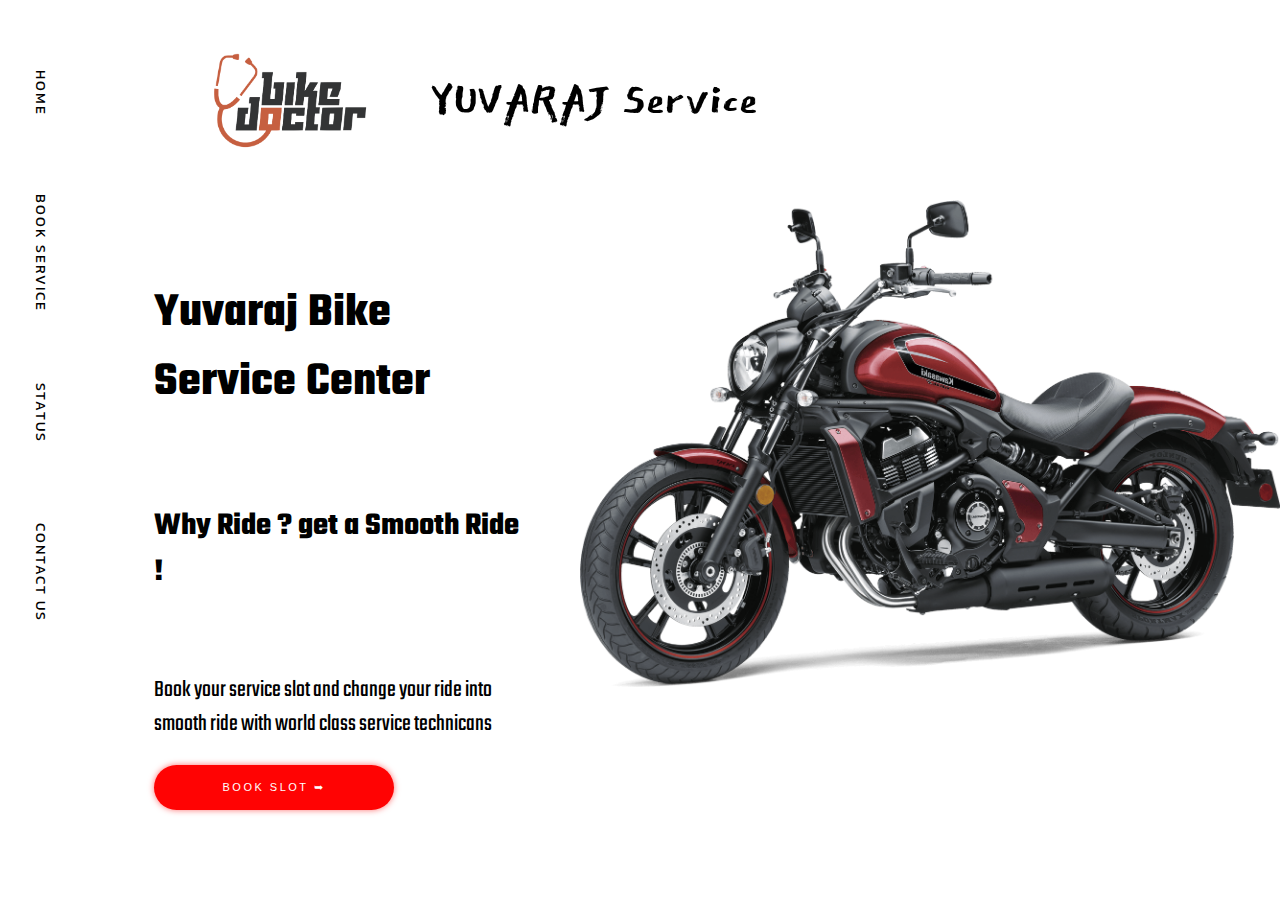
<file: index.html>
<!DOCTYPE html>
<html lang="en">
  <head>
    <meta charset="UTF-8" />
    <meta http-equiv="X-UA-Compatible" content="IE=edge" />
    <meta name="viewport" content="width=device-width, initial-scale=1.0" />
    <title>Document</title>
    <link rel="stylesheet" href="style.css" />
  </head>
  <body>
    <div class="wrapper">
      <!-- ____________________________________________ -->
      <div class="leftmenu">
        <ul class="main-navigation">
          <li class="listitems"><a href="index.html"> Home </a> </li>
          <li class="listitems"><a href="service.html"> Book Service </a> </li>
          <li class="listitems"><a href="status.html"> Status </a> </li>
          <li class="listitems"><a href="contact.html"> Contact Us </a> </li>
        </ul>
      </div>
      <!-- ____________________________________________ -->
      <!-- Main wrapper -->
      <div class="rightbox">
        <!-- Header Section -->
        <nav>
          <img src="assets/logo.png" class="img-thumbnail" alt="" />
          <span>YUVARAJ Service</span>
        </nav>
        <!-- End of Header Section -->

        <!-- Main Body Part -->
        <div class="container">
          <div class="left">
            <h1>Yuvaraj Bike Service Center</h1>
            <h5>Why Ride ? get a Smooth Ride !</h5>
            <p>
              Book your service slot and change your ride into smooth ride with
              world class service technicans
            </p>
            <button type="button">Book Slot ➥</button>
          </div>

          <div class="right">
            <span class="rightimg">
              <img src="assets/bodyleft.png" alt="" />
            </span>
          </div>
        </div>
        <!-- End of Main Body Part -->
      </div>
    </div>
  </body>
</html>
</file>
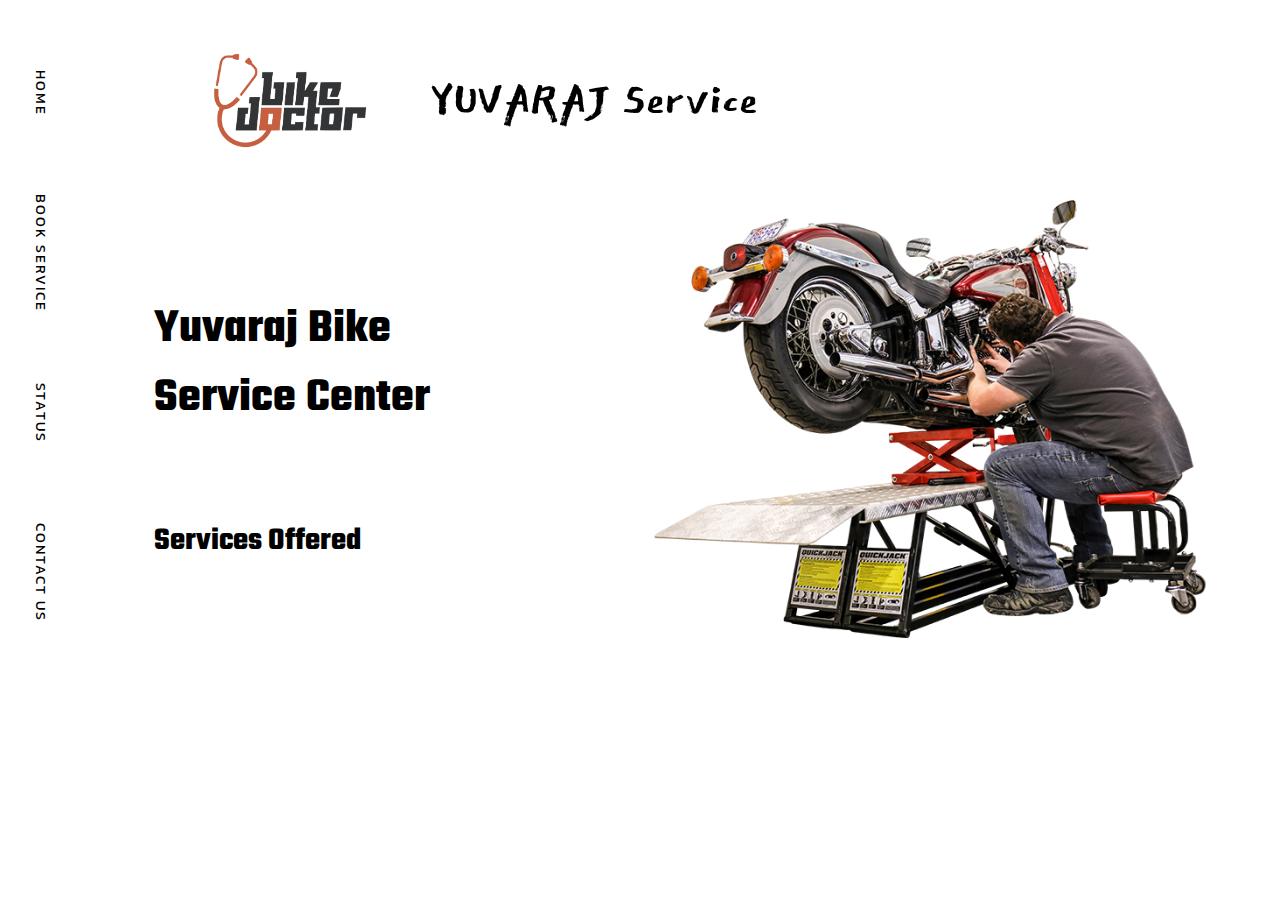
<file: service.html>
<!DOCTYPE html>
<html lang="en">
  <head>
    <meta charset="UTF-8" />
    <meta http-equiv="X-UA-Compatible" content="IE=edge" />
    <meta name="viewport" content="width=device-width, initial-scale=1.0" />
    <title>Document</title>
    <link rel="stylesheet" href="style.css" />
  </head>
  <body>
    <div class="wrapper">
      <!-- ____________________________________________ -->
      <div class="leftmenu">
        <ul class="main-navigation">
          <li class="listitems"><a href="index.html"> Home </a> </li>
          <li class="listitems"><a href="service.html"> Book Service </a> </li>
          <li class="listitems"><a href="status.html"> Status </a> </li>
          <li class="listitems"><a href="contact.html"> Contact Us </a> </li>
        </ul>
      </div>
      <!-- ____________________________________________ -->
      <!-- Main wrapper -->
      <div class="rightbox">
        <!-- Header Section -->
        <nav>
          <img src="assets/logo.png" class="img-thumbnail" alt="" />
          <span>YUVARAJ Service</span>
        </nav>
        <!-- End of Header Section -->
        <div class="container">
          <div class="left">
            <h1>Yuvaraj Bike Service Center</h1>
            <h5>Services Offered</h5>
            <div id="optionsselect" class="grid">
              <ul class="serviceprovided">
                <li class="serviceitems">
                  <div class="card">
                    <img src="assets/gservice.jpg" alt="gservice" />
                  </div>
                </li>
                <li class="serviceitems">
                  <img src="assets/tyrechange.jpg" alt=""
                /></li>
                <li class="serviceitems">
                  <img src="assets/waterwash.jpg" alt=""
                /></li>
              </ul>
            </div>
          </div>

          <div class="right">
            <span class="rightimg">
              <img src="assets/service.png" alt="Service" />
            </span>
          </div>
        </div>
      </div>
    </div>
  </body>
</html>
</file>
<file: style.css>
/* Google Font Imports */
@import url('https://fonts.googleapis.com/css2?family=East+Sea+Dokdo&family=Kanit:wght@500&family=Teko&display=swap');

/* __________________________ */

body{
    margin: 0;
}
.wrapper{
    margin: 0;
    display: grid;
    grid-template-columns: 1fr 11fr;
}
/* Styles for main Navigation */
.leftmenu{

}
.main-navigation{
    margin: 20px;
    padding: 0;
    display: flex;
    flex-direction: row;
    gap: 15px;
    writing-mode: vertical-rl;
}
.listitems a{
    text-decoration: none;
    font-family: 'Kanit',
    sans-serif;
    font-size: 14px;
    text-transform: uppercase;
    letter-spacing: 2px;
    color: #000;
    color: #000;
    background-color: #fff;
    border: none;
    border-radius: 45px;
    /* box-shadow: 0px 8px 15px rgba(0, 0, 0, 0.1); */
    transition: all 0.3s ease 0s;
    cursor: pointer;
    width: 40px;
    height: 145px;
    display: flex;
    justify-content: center;
    align-items: center;
}

.listitems{
    list-style: none;
    
}

    .listitems a:hover {
        background-color: #eb414c;
        box-shadow: 0px 15px 20px #eb414c;
        color: #fff;
        letter-spacing: 2.5px;
        transform: translateX(7px);
    }

/* __________________________ */


/* styles for brand container */
nav {
    display: flex;
    align-items: center;
    justify-content: flex-start;
    gap: 60px;
    margin: 50px 100px;
}
nav img{
    height: 100px;
}
nav span{
    font-size: 60px;
    font-family: 'East Sea Dokdo', cursive;
}



/* __________________________ */


/* styles for body part */

/* styles for body tag */
.rightbox {
    margin: 0;
}

/* __________________________ */
.container{
    display: grid;
    grid-template-columns: 1fr 1fr;
    height: 550px;
}

/* left side styling */

.left{
    display: flex;
    padding: 10%;
    font-family: 'Teko', sans-serif;
    flex-direction: column;
    justify-content: center;
    align-items: flex-start;
}
.left h1{
    font-size: 3em;
}
.left h5{
    font-size: 2em;
}
.left p{
    font-size: 1.5em;
}
button {
    width: 240px;
    height: 45px;
    font-family: 'Roboto', sans-serif;
    font-size: 11px;
    text-transform: uppercase;
    letter-spacing: 2.5px;
    font-weight: 500;
    color: rgb(255, 255, 255);
    background-color: #ff0303;
    border: none;
    border-radius: 45px;
    box-shadow: 0px 0px 6px rgb(255, 113, 113);
    transition: all 0.3s ease 0s;
    cursor: pointer;
    outline: none;
}
    
    button:hover {
        background-color: #02e232;
        box-shadow: 0px 15px 20px #6cf589;
        color: #fff;
        transform: translateY(-7px);
    }



/* __________________________ */
.right{
    
    background:white;
    min-height: 500px;    
}

.rightimg img{
    width: 700px;
}

/* __________________________ */
@media (max-width:1200px) {
    .rightimg img {
        width: 500px;
    }

}

@media (max-width:1000px) {
    .rightimg img{
        width: 400px;
    }
    
}    


/* _______________________________________________________________ */

#optionsselect{
    padding: 5%;
}
.grid{
    display: grid;
    grid-template-columns: 1fr repeat(2, minmax(auto, 25em)) 1fr;
}

.serviceprovided{
    display: flex;
    justify-content: space-between;
    list-style: none;

}
.serviceitems{
    width:30%;
}
.serviceitems img{
  display: block;
  width: 100%;
  height: auto;

}
</file>
